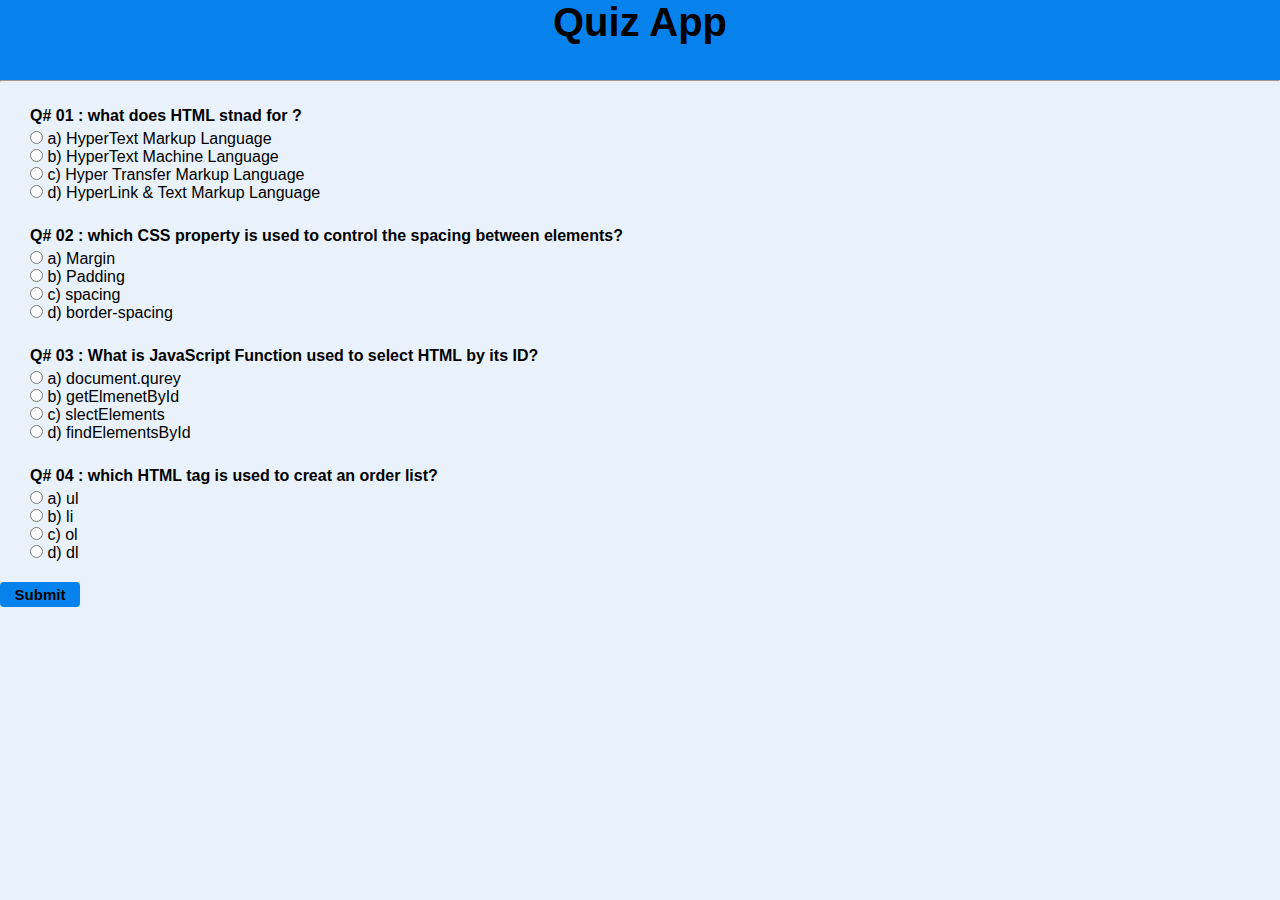
<file: QuizApp/index.html>
<!DOCTYPE html>
<html lang="en">

<head>
    <meta charset="UTF-8">
    <meta name="viewport" content="width=device-width, initial-scale=1.0">
    <link rel="stylesheet" href="style.css">
    <title>Quiz App</title>
</head>

<body>
    <div class="main-container">
        <div class="score"></div>
            <h1>Quiz App</h1>
            <hr>
        <div class="quiz">
            <p class="question">Q# 01 : what does HTML stnad for ?</p>
            <form>
                <ul>
                    <li>
                        <label>
                            <input type="radio" name="answer" value="A">
                            a) HyperText Markup Language
                        </label>
                    </li>
                    <li>
                        <label>
                            <input type="radio" name="answer" value="B">
                            b) HyperText Machine Language
                        </label>
                    </li>
                    <li>
                        <label>
                            <input type="radio" name="answer" value="C">
                            c) Hyper Transfer Markup Language
                        </label>
                    </li>
                    <li>
                        <label>
                            <input type="radio" name="answer" value="D">
                            d) HyperLink & Text Markup Language
                        </label>
                    </li>
                </ul>
                <p class="question">Q# 02 : which CSS property is used to control the spacing between elements?</p>
                <ul>
                    <li>
                        <label>
                            <input type="radio" name="answer" value="A">
                            a) Margin
                        </label>
                    </li>
                    <li>
                        <label>
                            <input type="radio" name="answer" value="B">
                            b) Padding
                        </label>
                    </li>
                    <li>
                        <label>
                            <input type="radio" name="answer" value="C">
                            c) spacing
                        </label>
                    </li>
                    <li>
                        <label>
                            <input type="radio" name="answer" value="D">
                            d) border-spacing
                        </label>
                    </li>
                </ul>
                <p class="question">Q# 03 : What is JavaScript Function used to select HTML by its ID?</p>
                <ul>
                    <li>
                        <label>
                            <input type="radio" name="answer" value="A">
                            a) document.qurey
                        </label>
                    </li>
                    <li>
                        <label>
                            <input type="radio" name="answer" value="B">
                            b) getElmenetById
                        </label>
                    </li>
                    <li>
                        <label>
                            <input type="radio" name="answer" value="C">
                            c) slectElements
                        </label>
                    </li>
                    <li>
                        <label>
                            <input type="radio" name="answer" value="D">
                            d) findElementsById
                        </label>
                    </li>
                </ul>
                <p class="question">Q# 04 : which HTML tag is used to creat an order list?</p>
                <ul>
                    <li>
                        <label>
                            <input type="radio" name="answer" value="A">
                            a) ul
                        </label>
                    </li>
                    <li>
                        <label>
                            <input type="radio" name="answer" value="B">
                            b) li
                        </label>
                    </li>
                    <li>
                        <label>
                            <input type="radio" name="answer" value="C">
                            c) ol
                        </label>
                    </li>
                    <li>
                        <label>
                            <input type="radio" name="answer" value="D">
                            d) dl
                        </label>
                    </li>
                </ul>
            </form>
            <button type="submit" id="submitAnswer" onclick=submitAnswer()> Submit</button>
        </div>
    </div>
    <script src="app.js"></script>
</body>

</html>
</file>
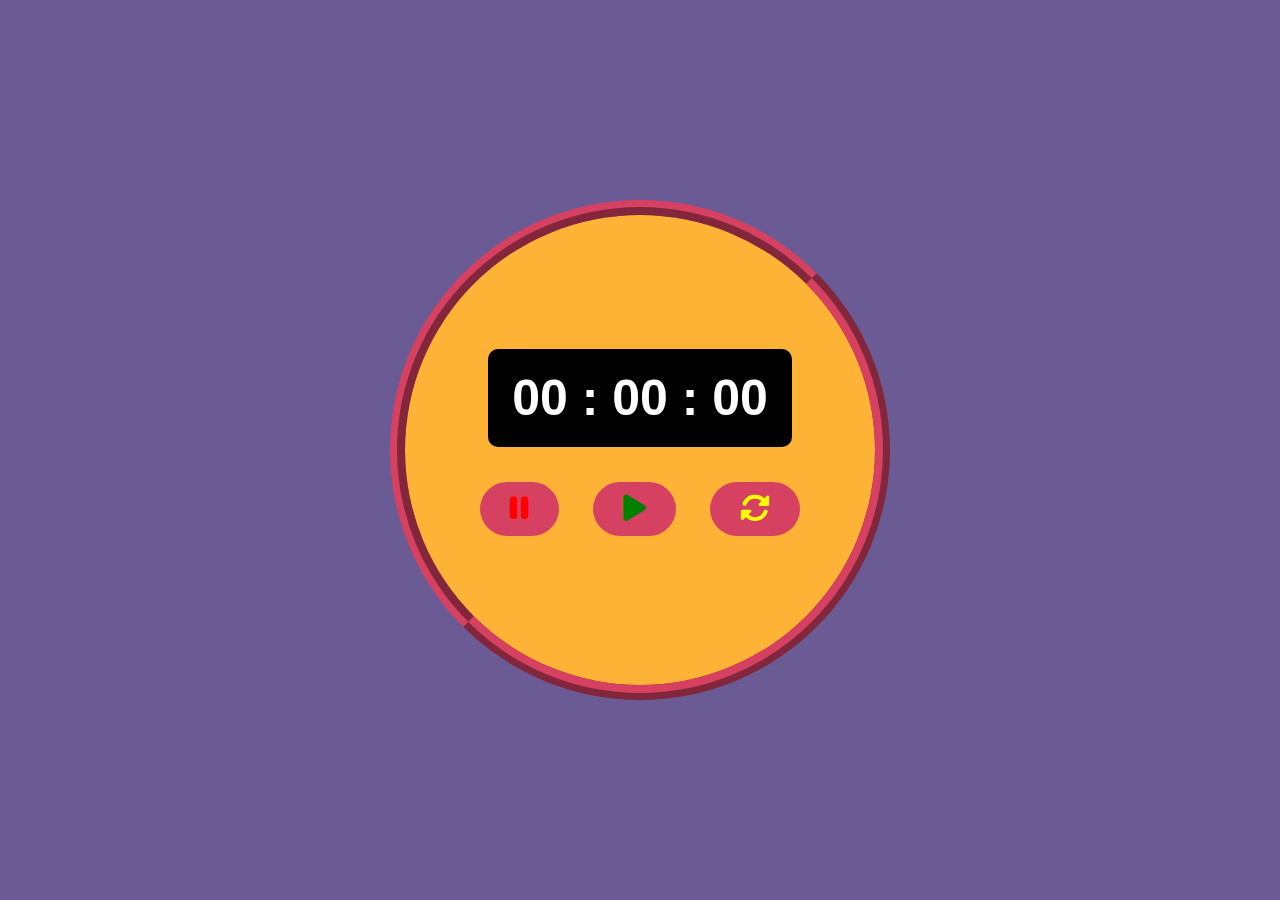
<file: Stop Watch/index.html>
<!DOCTYPE html>
<html lang="en">

<head>
  <meta charset="UTF-8" />
  <meta name="viewport" content="width=device-width, initial-scale=1.0" />
  <title>Document</title>
  <link rel="stylesheet" href="https://cdnjs.cloudflare.com/ajax/libs/font-awesome/6.7.2/css/all.min.css"
    integrity="sha512-Evv84Mr4kqVGRNSgIGL/F/aIDqQb7xQ2vcrdIwxfjThSH8CSR7PBEakCr51Ck+w+/U6swU2Im1vVX0SVk9ABhg=="
    crossorigin="anonymous" referrerpolicy="no-referrer" />
  <link rel="stylesheet" href="style.css" />
</head>

<body>
  <div class="container">
    <div class="stopWatch">
    <div class="timerDisplay">00 : 00 : 00</div>
  </div>
  <div class="buttons">
    <button class="btn" id="stopBtn" style="--clr:red"><i class="fa-solid fa-pause"></i></button>
    <button class="btn" id="startBtn" style="--clr:green"><i class="fa-solid fa-play"></i></button>
    <button class="btn" id="resetBtn" style="--clr:yellow"><i class="fa-solid fa-rotate"></i></button>
  </div>
  </div>

  <script src="app.js"></script>
</body>

</html>
</file>
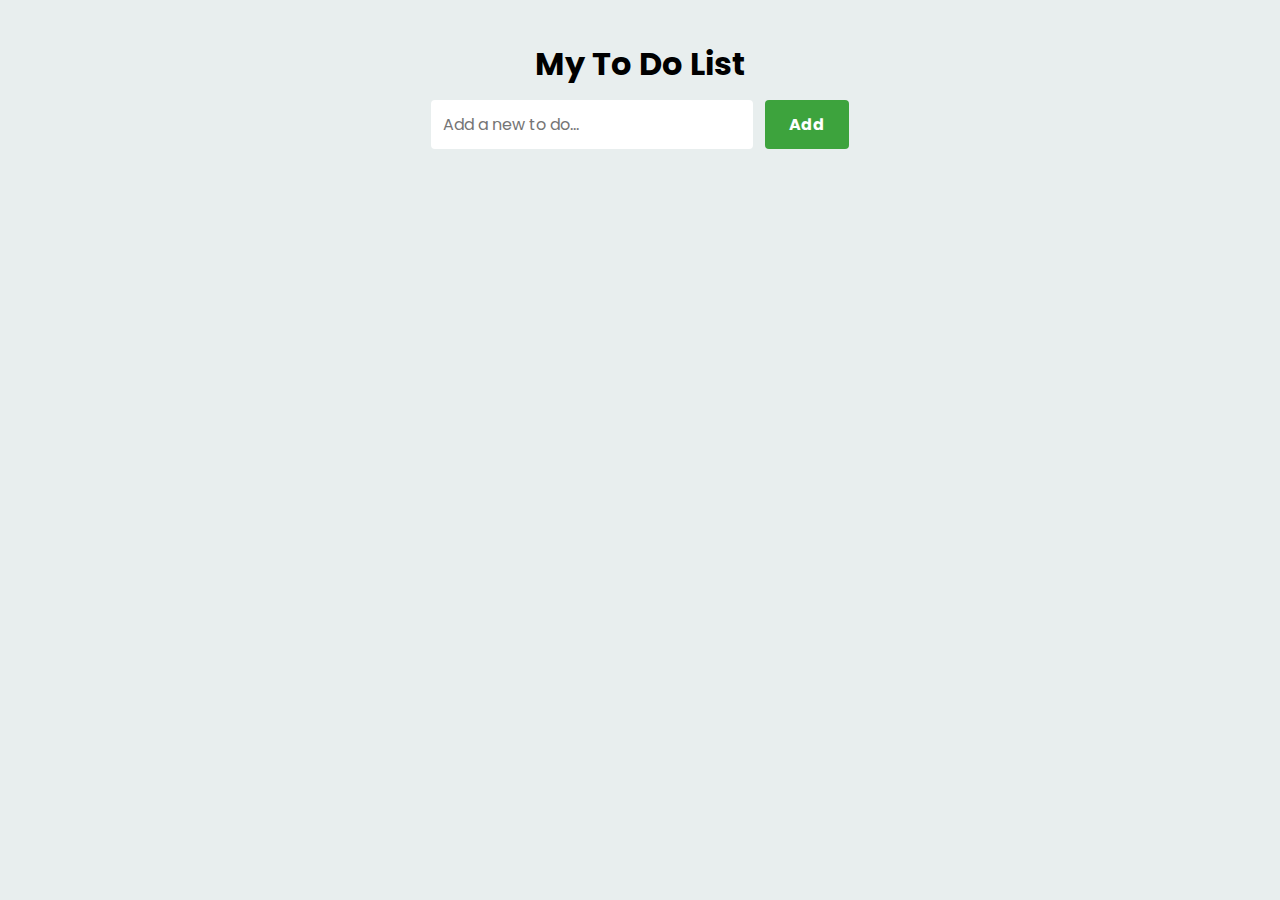
<file: TodoList Js/index.html>
<!DOCTYPE html>
<html lang="en">
<head>
    <meta charset="UTF-8">
    <meta http-equiv="X-UA-Compatible" content="IE=edge">
    <meta name="viewport" content="width=device-width, initial-scale=1.0">
    <link rel="stylesheet" href="style.css">
    <title>To Do List - JavaScript Project</title>
</head>
<body>
    <div class="container">
        <div class="input-container">
            <h1>My To Do List</h1>
            <input type="text" placeholder="Add a new to do..." id="inputBox">
            <input type="button" value="Add" id="addBtn">
        </div>

        <ul class="todoList" id="todoList">
            <!-- <li><p>Task1</p></li>
            <li>Task2</li>
            <li>Task3</li> -->
        </ul>
    </div>

    <script src="script.js"></script>
</body>
</html>
</file>
<file: QuizApp/style.css>
* {
    margin: 0;
    padding: 0;
    box-sizing: border-box;
    font-family: Verdana, Geneva, Tahoma, sans-serif;
}

.main-container {
    height: 100vh;
    background-color: rgb(233, 242, 251);
}


h1 {
    /* border: 2px solid red; */
    font-size: 2.5rem;
    font-weight: 900;
    text-align: center;
    padding: 0 auto;
    height: 80px;
    background-color: rgb(7, 130, 237);

}

.quiz {
    margin: 10px 0;

}

.question {
    margin: 25px 0 5px 0;
    font-weight: 600;
    margin-left: 30px;
}

input {
    margin-left: 30px;
    padding: 10px 0;
}
#submitAnswer{
    margin: 20px auto;
    font-size: 15px;
    font-weight: 900;
    border: none;
    border-radius: 4px;
    background-color: rgb(7, 130, 237);
    width: 80px;
    height: 25px;
}

#submitAnswer:hover{
    background-color: red;
    color: white;
}
</file>
<file: Stop Watch/style.css>
* {
  margin: 0;
  padding: 0;
  box-sizing: border-box;
  font-family: Verdana, Geneva, Tahoma, sans-serif;
}

body {
  background-color: #6b5b95;
  color: white;
  display: flex;
  flex-direction: column;
  justify-content: center;
  align-items: center;
  min-height: 100vh;
}

.container{
  width: 500px;
  height: 500px;
  display: flex;
  flex-direction: column;
  align-items: center;
  justify-content: center;
  border: 4mm ridge #d64161;
  border-radius: 1000px;
  /* padding: 10px; */
  /* margin: 10px; */
background-color:  #feb236;
}

.stopWatch{
  background-color:  black;
  padding: 20px 24px;
  border-radius: 10px;
}
.timerDisplay{
  font-size: 50px;
  font-weight: bold;
}

.buttons{
  margin-top: 20px;
}

.btn{
  font-size: 30px;
  background: none;
  border: none;
  padding: 10px 30px;
  border-radius: 30px;
  margin: 15px;
  background-color: #d64161;
  color: var(--clr);
  cursor: pointer;
}
.btn:hover{
    color: white;
    transform: scale(1.1);
}
</file>
<file: TodoList Js/style.css>
@import url('https://fonts.googleapis.com/css2?family=Poppins&display=swap');

*{
    margin: 0;
    padding: 0;
    box-sizing: border-box;
    font-family: 'Poppins', sans-serif;
}

body{
    background-color: rgb(232, 238, 238);
}

.container{
    display: flex;
    flex-direction: column;
    justify-content: center;
    align-items: center;
    margin-top: 20px;
}

.input-container{
    width: 100%;
    max-width: 500px;
    text-align: center;
    padding: 20px;
}

.input-container input{
    border: none;
    outline: none;
    padding: 12px;
    margin-block: 12px;
    border-radius: 4px;
    font-size: 16px;
}

.input-container input[type="text"]{
    width: 70%;
}

.input-container input[type="button"]{
    background-color: #3da33d;
    color: #fff;
    font-weight: 700;
    margin-left: 8px;
    cursor: pointer;
    padding: 12px 24px;
}

.input-container input[type="button"]:hover{
    background-color: #60b160;
}

ul{
    width: 70%;
    max-width: 450px;
    /* display: flex;
    justify-content: center;
    flex-direction: column;
    align-items: center; */
}

ul li{
    list-style-type: none;
    cursor: pointer;
    margin-block-end: 12px;
    border-radius: 8px;
    border: 0.125px solid #a19f9f;
    padding: 6px 12px;
    background-color: #ffffff;
    display: flex;
    align-items: center;
    justify-content: space-between;
    transition: background-color 0.5s;
}

ul li:hover{
    background-color: #cbcaca;
}

ul li p{
    flex-grow: 1;
    padding: 2px;
}
.btn{
    border: none;
    outline: none;
    font-size: 16px;
    background: none;
    font-weight: 600;
    cursor: pointer;
    padding: 8px;
}

.deleteBtn{
    color: #ff0000;
}

.editBtn{
    color: #008000;
}
</file>
